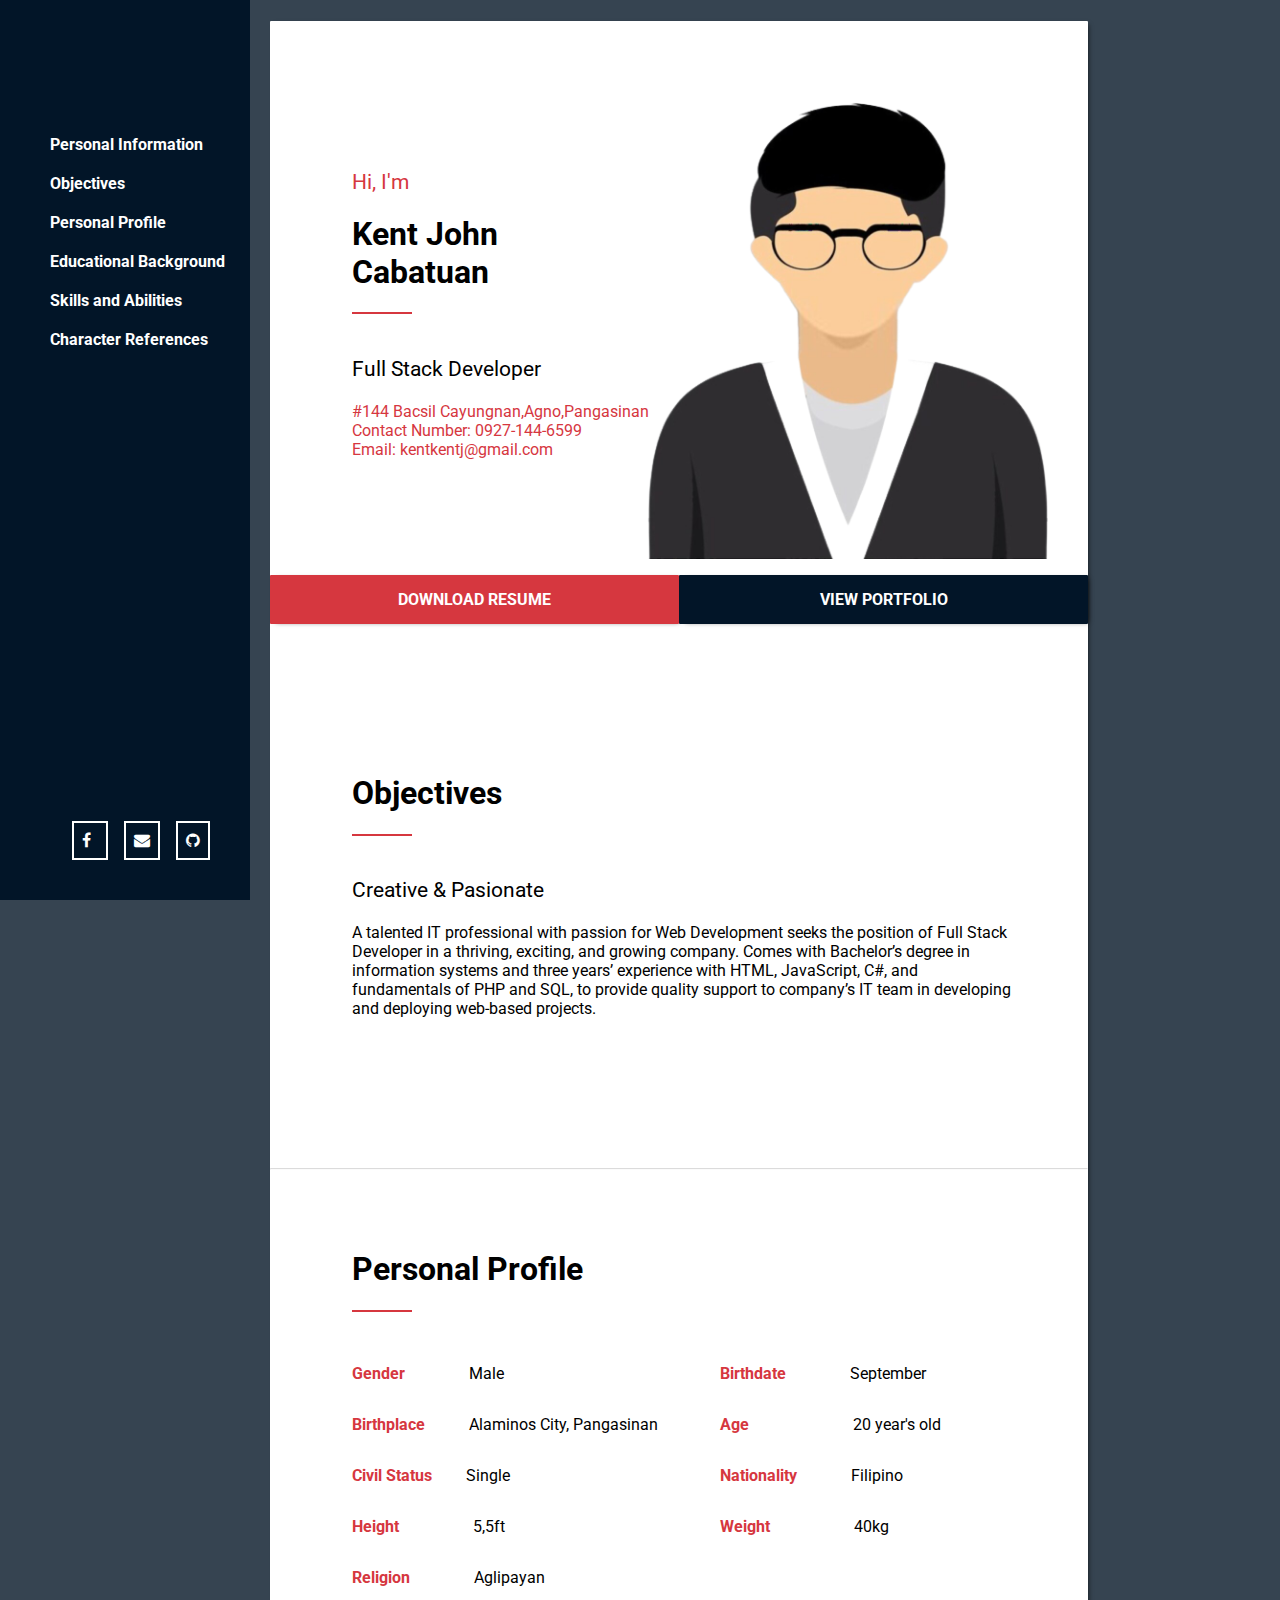
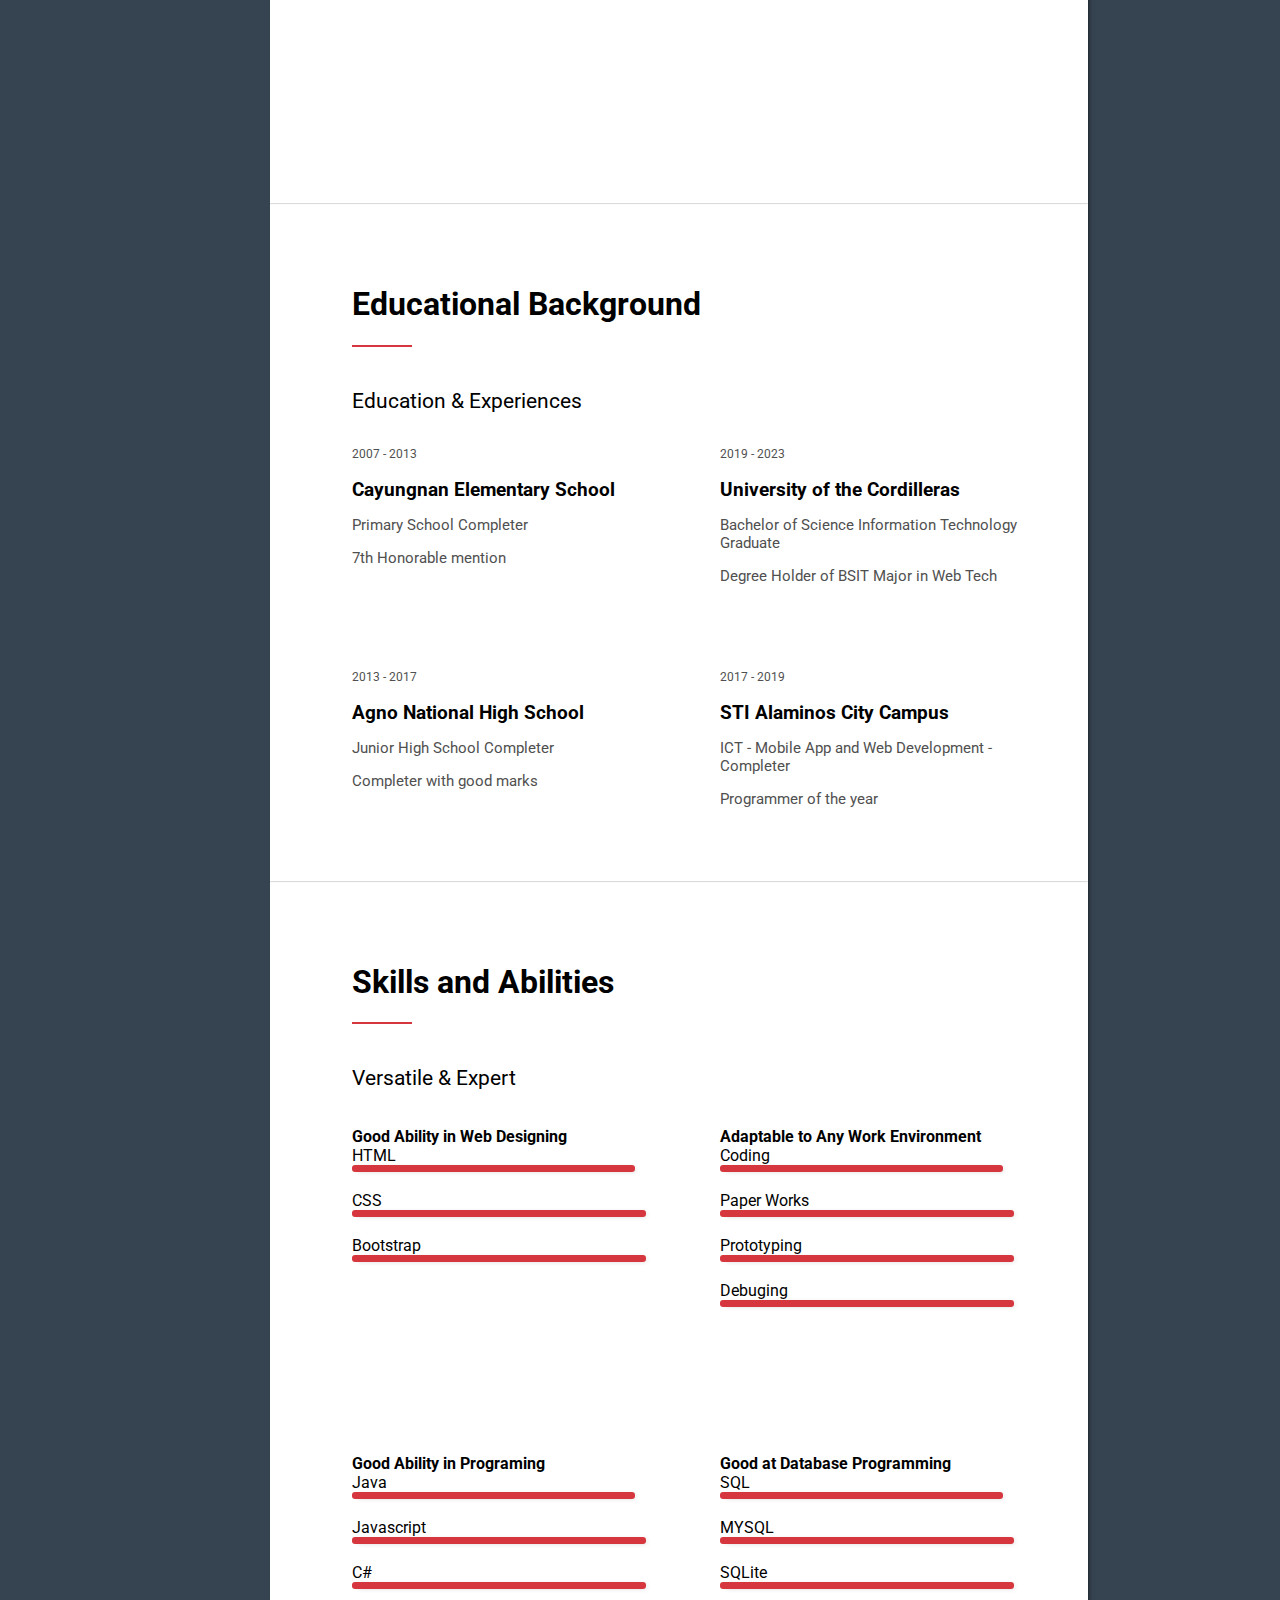
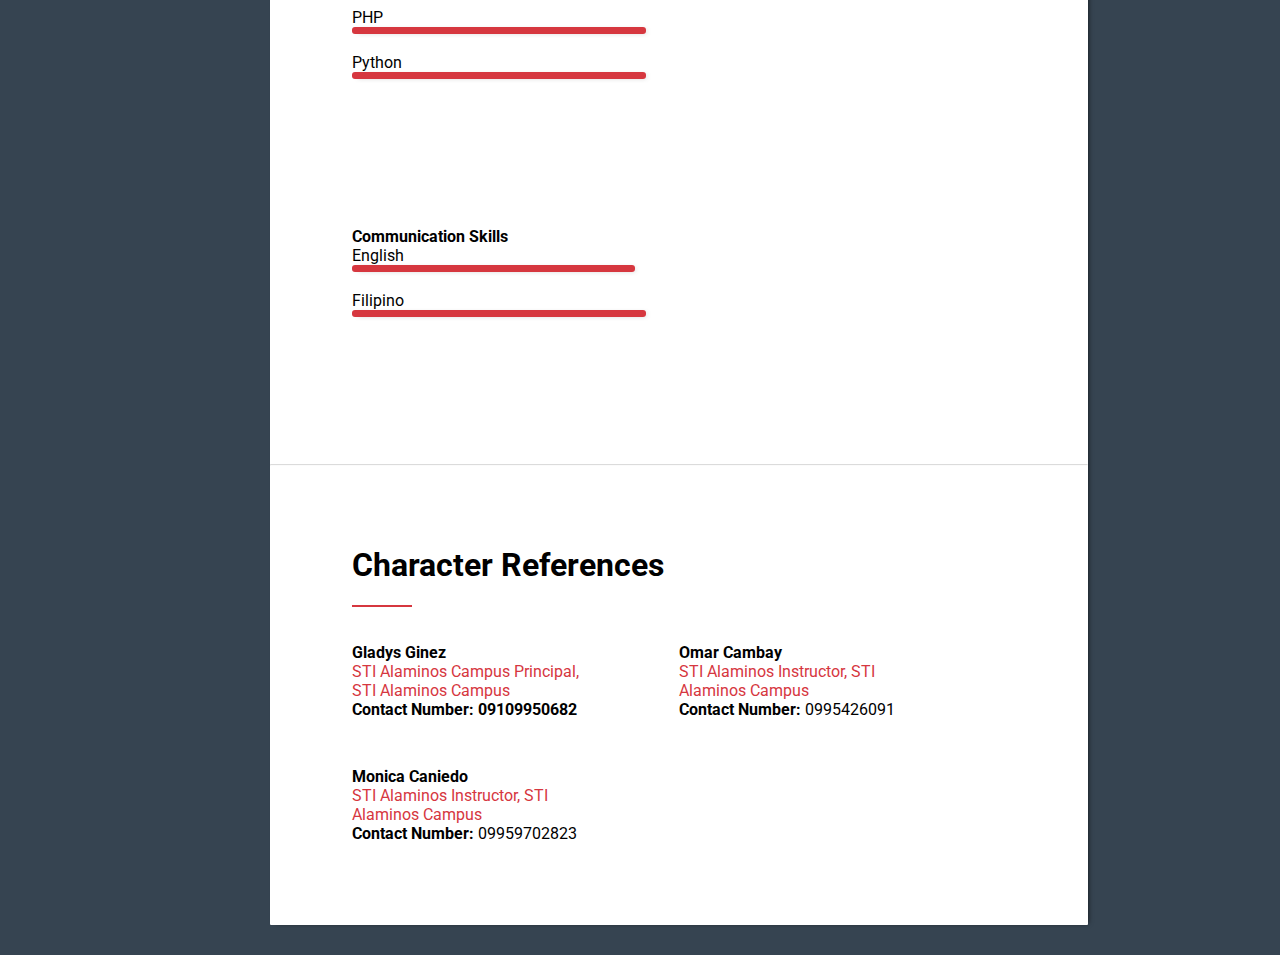
<file: index.html>
<!DOCTYPE html>
<html>
<head>
	<title>Cabatuan Kent John P. - Resume</title>
    <!--meta-->
    <meta name="viewport" content="width=device-width, initial-scale=1.0" charset="utf-8">
	<!--css-->
	<link rel="stylesheet" type="text/css" href="css/style.css">
	<link rel="stylesheet" href="https://cdnjs.cloudflare.com/ajax/libs/font-awesome/4.7.0/css/font-awesome.min.css">
	<style type="text/css">
		.education-stat{
			margin-bottom: 70px;
		}
		hr{
			opacity: 0.2;
			border-top: 1px solid #505050; 
		}
	</style>
</head>
<body class="primary">
	<div class="responsive-navbar primary-dark">
		<ul class="responsive-navbar-list">
			<li class="responsive-navbar-item">
				<a class="text-color-default responsive-navbar-link" href="#personal-information">Personal Information</a>
			</li>
			<li class="responsive-navbar-item">
				<a class="text-color-default responsive-navbar-link" href="#objectives">Objectives</a>
			</li>
			<li class="responsive-navbar-item">
				<a class="text-color-default responsive-navbar-link" href="#personal-profile">Personal Profile</a>
			</li>
			<li class="responsive-navbar-item">
				<a class="text-color-default responsive-navbar-link" href="#educational-background">Educational Background</a>
			</li>
			<li class="responsive-navbar-item">
				<a class="text-color-default responsive-navbar-link" href="#skills">Skills and Abilities</a>
			</li>
			<li class="responsive-navbar-item">
				<a class="text-color-default responsive-navbar-link" href="#character-reference">Character References </a>
			</li>
		</ul>
	</div>
	<div class="sidenav-desktop primary-dark">
		<ul class="navbar-list">
			<li class="navbar-item">
				<a class="text-color-default navbar-link" href="#personal-information">Personal Information</a>
			</li>
			<li class="navbar-item">
				<a class="text-color-default navbar-link" href="#objectives">Objectives</a>
			</li>
			<li class="navbar-item">
				<a class="text-color-default navbar-link" href="#personal-profile">Personal Profile</a>
			</li>
			<li class="navbar-item">
				<a class="text-color-default navbar-link" href="#educational-background">Educational Background</a>
			</li>
			<li class="navbar-item">
				<a class="text-color-default navbar-link" href="#skills">Skills and Abilities</a>
			</li>
			<li class="navbar-item">
				<a class="text-color-default navbar-link" href="#character-reference">Character References </a>
			</li>
		</ul>
		<div class="footer primary-dark">
			<ul id="project">
				<li class="project-list">
					<a class="text-color-default project-icon" href="facebook.html" target="_blank" style="padding-right: 15px;"><i class="fa fa-facebook" aria-hidden="true"></i></a>
				</li>
				<li class="project-list">
					<a class="text-color-default project-icon" href="mailto:kentkentj@gmail.com?subject=pplication%20Line&body=Thought%20you%20might%20be%20interested%20in%20this%20http://www.yourdomain.com"><i class="fa fa-envelope" aria-hidden="true"></i></a>  
				</li>
				<li class="project-list">
					<a class="text-color-default project-icon" href="#"><i class="fa fa-github" aria-hidden="true"></i></a>
				</li>
			</ul>
	    </div>
	</div>
	<div class="content">
		<div class="inner-content">
			<div class="background-color-default border" id="personal-information">
    	        <div class="inner-content-fluid" style="position: relative;">
    	            <p id="i-am" class="text-accent sub-head-text">Hi, I'm</p>
    	            <h1 id="name-header">Kent John<br>Cabatuan</h1>
    	            <div class="border-text"></div>
    	            <p id="position" class="sub-head-text">Full Stack Developer</p>
    	            <p class="text-accent" style="padding-bottom: 100px;">
    	            	#144 Bacsil Cayungnan,Agno,Pangasinan<br>
                        Contact Number: 0927-144-6599<br>
                        Email: kentkentj@gmail.com
    	            </p>
    	            <img class="profile-picture" src="image/avatar.png" align="Kent">
    	        </div>

    	        <div class="row">
    	        	<div class="col-6">
    	        		<div class="btn accent border">
    	        		    <a class="text-color-default" href="download-resume.html" target="_blank">DOWNLOAD RESUME</a>
    	        	    </div>
    	        	</div>
    	        	<div class="col-6">
    	        		<div class="btn primary-dark border">
    	        		    <a class="text-color-default" href="portfolio.html" target="_blank">VIEW PORTFOLIO</a>
    	        	    </div>
    	        	</div>
    	        </div>
    	        <div class="inner-content-fluid subject-head" id="objectives">
		            <h1>Objectives</h1>
		            <div class="border-text"></div>
                    <p class="sub-head-text" style="padding-top: 20px;">Creative & Pasionate</p>
		            <p class="pharagraph-indent" style="margin-bottom: 150px;">
			            A talented IT professional with passion for Web Development seeks the position of Full Stack Developer in a thriving, exciting, and growing company. Comes with Bachelor’s degree in information systems and three years’ experience with HTML, JavaScript, C#, and fundamentals of PHP and SQL, to provide quality support to company’s IT team in developing and deploying web-based projects.
		            </p> 
	            </div>
	            <hr>
                <!--Personal Profile-->
                <div class="inner-content-fluid subject-head" id="personal-profile" style="margin-bottom: 200px;">
                	<h1>Personal Profile</h1>
		            <div class="border-text"></div>
                	<div class="row" style="margin-top: 5%;">
                		<div class="col-6">
                			<p>
                			    <span class="profile-subject text-accent">Gender</span>
                			    <span>Male</span>
                			</p>
                		</div>
                		<div class="col-6">
                			<p>
                			    <span class="profile-subject text-accent">Birthdate</span>
                			    <span>September</span>
                			</p>
                		</div>
                		<div class="col-6">
                			<p>
                			    <span class="profile-subject text-accent" style="padding-right: 40px;">Birthplace</span>
                			    <span>Alaminos City, Pangasinan</span>
                			</p>
                		</div>
                		<div class="col-6">
                			<p>
                			    <span class="profile-subject text-accent" style="padding-right: 100px;">Age</span>
                			    <span>20 year's old</span>
                			</p>
                		</div>
                		<div class="col-6">
                			<p>
                			    <span class="profile-subject text-accent" style="padding-right: 30px;">Civil Status</span>
                			    <span>Single</span>
                			</p>
                		</div>
                		<div class="col-6">
                			<p>
                			    <span class="profile-subject text-accent" style="padding-right: 50px;">Nationality</span>
                			    <span>Filipino</span>
                			</p>
                		</div>
                		<div class="col-6">
                			<p> 
                			    <span class="profile-subject text-accent" style="padding-right: 70px;">Height</span>
                			    <span>5,5ft</span>
                			</p>
                		</div>
                		<div class="col-6">
                			<p>
                			    <span class="profile-subject text-accent" style="padding-right: 80px;">Weight</span>
                			    <span>40kg</span>
                			</p>
                		</div>
                		<div class="col-6">
                			<p>
                			    <span class="profile-subject text-accent">Religion</span>
                			    <span>Aglipayan</span>
                			</p>
                		</div>
                	</div>
                </div>
                <hr>
	            <div class="inner-content-fluid subject-head" id="educational-background">
		            <h1>Educational Background</h1>
                    <div class="border-text"></div>
                    <p class="sub-head-text" style="padding-top: 20px;">Education & Experiences</p>
                    <div class="row education-stat">
                    	<div class="col-6">
                    		<p class="text-color-default-dark lb-date">2007 - 2013</p>
                    		<h3 class="lb-place">Cayungnan Elementary School</h3>
                    		<p class="text-color-default-dark lb-desc">
                    			Primary School Completer
                    		</p>
                    		<p class="text-color-default-dark lb-desc">
                    			7th Honorable mention
                    		</p>
                    	</div>
                    	<div class="col-6">
                    		<p class="text-color-default-dark lb-date">2019 - 2023</p>
                    		<h3 class="lb-place">University of the Cordilleras</h3>
                    		<p class="text-color-default-dark lb-desc">
                    			 Bachelor of Science Information Technology Graduate
                    		</p>
                    		<p class="text-color-default-dark lb-desc">
                    			 Degree Holder of BSIT Major in Web Tech
                    		</p>
                    	</div>
                    </div>
                    <div class="row education-stat">
                    	<div class="col-6">
                    		<p class="text-color-default-dark lb-date">2013 - 2017</p>
                    		<h3 class="lb-place">Agno National High School</h3>
                    		<p class="text-color-default-dark lb-desc">
                    			Junior High School Completer
                    		</p>
                    		<p class="text-color-default-dark lb-desc">
                    			Completer with good marks
                    		</p>
                    	</div>
                    	<div class="col-6">
                    		<p class="text-color-default-dark lb-date">2017 - 2019</p>
                    		<h3 class="lb-place">STI Alaminos City Campus</h3>
                    		<p class="text-color-default-dark lb-desc">
                    			ICT - Mobile App and Web Development - Completer
                    		</p>
                    		<p class="text-color-default-dark lb-desc">
                    			Programmer of the year
                    		</p>
                    	</div>
                    </div>
	            </div>
                <hr>
	            <div class="inner-content-fluid subject-head" id="skills">
		            <h1>Skills and Abilities</h1>
		            <div class="border-text"></div>
		            <p class="sub-head-text" style="padding-top: 20px;">Versatile & Expert</p>
		            <div class="row" style="margin-top: 5%;">
		            	<div class="col-6">
		            		<b> Good Ability in Web Designing</b>
		            		<br>
		            		<span>HTML</span>
		            		<div class="border-text border-skills" style="border-bottom: 7px solid #D6373F;width: 77%;"></div>

                            <br>
		            		<span>CSS</span>
		            		<div class="border-text border-skills" style="border-bottom: 7px solid #D6373F;width: 80%;"></div>

		            		<br>
		            		<span>Bootstrap</span>
		            		<div class="border-text border-skills" style="border-bottom: 7px solid #D6373F;width: 80%;"></div>
		            	</div>

		            	<div class="col-6">
		            		<b>Adaptable to Any Work Environment</b>
		            		<br>
		            		<span>Coding</span>
		            		<div class="border-text border-skills" style="border-bottom: 7px solid #D6373F;width: 77%;"></div>

                            <br>
		            		<span>Paper Works</span>
		            		<div class="border-text border-skills" style="border-bottom: 7px solid #D6373F;width: 80%;"></div>

                            <br>
		            		<span>Prototyping</span>
		            		<div class="border-text border-skills" style="border-bottom: 7px solid #D6373F;width: 80%;"></div>

                            <br>
		            		<span>Debuging</span>
		            		<div class="border-text border-skills" style="border-bottom: 7px solid #D6373F;width: 80%;"></div>
		            	</div>
		            </div>

		            <div class="row" style="margin-top: 20%;">
		            	<div class="col-6">
		            		<b>Good Ability in Programing</b>
		            		<br>
		            		<span>Java</span>
		            		<div class="border-text border-skills" style="border-bottom: 7px solid #D6373F;width: 77%;"></div>

                            <br>
		            		<span>Javascript</span>
		            		<div class="border-text border-skills" style="border-bottom: 7px solid #D6373F;width: 80%;"></div>

		            		<br>
		            		<span>C#</span>
		            		<div class="border-text border-skills" style="border-bottom: 7px solid #D6373F;width: 80%;"></div>

		            		<br>
		            		<span>PHP</span>
		            		<div class="border-text border-skills" style="border-bottom: 7px solid #D6373F;width: 80%;"></div>

		            		<br>
		            		<span>Python</span>
		            		<div class="border-text border-skills" style="border-bottom: 7px solid #D6373F;width: 80%;"></div>
		            	</div>

		            	<div class="col-6">
		            		<b>Good at Database Programming</b>
		            		<br>
		            		<span>SQL</span>
		            		<div class="border-text border-skills" style="border-bottom: 7px solid #D6373F;width: 77%;"></div>

                            <br>
		            		<span>MYSQL</span>
		            		<div class="border-text border-skills" style="border-bottom: 7px solid #D6373F;width: 80%;"></div>

		            		<br>
		            		<span>SQLite</span>
		            		<div class="border-text border-skills" style="border-bottom: 7px solid #D6373F;width: 80%;"></div>
		            	</div>
		            </div>

		            <div class="row" style="margin-top: 20%;margin-bottom: 20%;">
		            	<div class="col-6">
		            		<b>Communication Skills</b>
		            		<br>
		            		<span>English</span>
		            		<div class="border-text border-skills" style="border-bottom: 7px solid #D6373F;width: 77%;"></div>
                            <br>
		            		<span>Filipino</span>
		            		<div class="border-text border-skills" style="border-bottom: 7px solid #D6373F;width: 80%;"></div>
		            	</div>
		            </div>
	            </div>
                <hr>
	            <div class="inner-content-fluid subject-head" id="character-reference" style="margin-right: 10%;">
		            <h1>Character References</h1>
		            <div class="border-text"></div>
		            <div class="row" style="margin-top: 3%;">
		            	<div class="col-6">
		            	    <p class="character-reference-item">
			                    <b>Gladys Ginez</b> <br>
                                <span class="text-accent">STI Alaminos Campus Principal, STI Alaminos Campus</span> <br>
                                
                                <b>Contact Number: 09109950682</b>
		                    </p>
		            	</div>
		            	<div class="col-6">
		            		<p class="character-reference-item">
			                    <b>Omar Cambay</b> <br>
                                <span class="text-accent">STI Alaminos Instructor, STI Alaminos Campus</span> <br>
                                <b>Contact Number:</b> 0995426091
		                    </p>
		            	</div>
		            </div>
		            <div class="row">
		            	<div class="col-6">
                        	<p class="character-reference-item" style="padding-bottom: 20%;">
			                    <b>Monica Caniedo</b> <br>
                                <span class="text-accent">STI Alaminos Instructor, STI Alaminos Campus</span> <br>
                                <b>Contact Number:</b> 09959702823
		                    </p>		
                        </div>
		            </div>
	            </div>
            </div>
		</div>
	</div>
</body>
</html>
</file>
<file: css/style.css>
@import url('https://fonts.googleapis.com/css2?family=Roboto:wght@100;300;400;500;700&display=swap');
html {
	scroll-behavior: smooth;
}
body{
	font-family: 'Roboto', sans-serif;
	margin: 0;
}
*{
	box-sizing: border-box;
}
.sidenav-desktop{
	height: 100%;
	width: 250px;
	position: fixed;
	z-index: 1;
	top: 0;
	left: 0;
	overflow-x: hidden;
}
.content{
	margin-left: 250px;
    padding-left: 20px;
    margin-right: 15%;
    margin-bottom: 30px;
}
.footer{
	padding: 10px;
	color: #fff;
    position: absolute;
    bottom: 8px;
    left: 16px;
}
.navbar-list{
	margin-top: 50%;
	list-style-type: none;
}
.navbar-item{
	margin: 0 2px 0 0;
    float: left;
    padding: 10px;
    font-weight: bold;
}
.navbar-link , a{
	text-decoration: none;
}
.border{
	border-radius: 1px;
	box-shadow: 3px 1px 5px -3px rgba(0,0,0,0.75);
    -webkit-box-shadow: 3px 1px 5px -3px rgba(0,0,0,0.75);
    -moz-box-shadow: 3px 1px 5px -3px rgba(0,0,0,0.75);
}
.border-skills{
	border-radius: 3px;
	box-shadow: 3px 1px 5px -3px rgba(0,0,0,0.75);
    -webkit-box-shadow: 3px 1px 5px -3px rgba(0,0,0,0.75);
    -moz-box-shadow: 3px 1px 5px -3px rgba(0,0,0,0.75);
}
.row:after {
    content: "";
    clear: both;
    display: table;
}
.col-6{
	float: left;
	width: 50%;
}
.col-3{
	float: left;
	width: 25%;
}
.border-text{
	width: 60px;
	border-bottom: 2px solid #D6373F;
}
.sub-head-text{
	font-size: 16pt;
}
.inner-content-fluid{
	margin-left: 10%;
}
.pharagraph-indent{
   padding-right: 10%;
}
.character-reference-item{
	margin-right: 100px;
	padding-bottom: 5%;
}
.header{
	font-size: 36pt;
}
.subject-head{
	margin-top: 80px;
}
.profile-subject{
	font-weight: bold;
	padding-right: 60px;
}
.responsive-navbar{display: none;}
.responsive-navbar-list .responsive-navbar-link{
    list-style-type: none;
    margin: 0;
    padding: 20px;
    width: 100%;
}
.responsive-navbar-item{
   display: block;
   color: #000;
   padding: 8px 16px;
   text-decoration: none;
}
.project-icon{
	border: 2px solid #fff;
	padding: 8px;
}
.project-icon:hover{
	opacity: 0.6;
}
.profile-picture{
	width: 65%;
	position: absolute;
    right: 0px;
    bottom: 0px;
    z-index: 1;
}
.lb-date{
	font-size: 9pt;
}
.lb-place{
	font-weight: 700;
}
.lb-desc{
	line-height: -5;
	font-size: 11pt;
	margin-right: 50px;
}
.lb-date, .lb-place, .lb-desc{
	margin-bottom: 3px;
}
#project .project-list{
	display: inline-flex;
	padding: 6px;
	list-style-type: none;
	justify-content: center;
}
#i-am{
	padding-top: 20%;
}
#position{
	padding-top: 20px;
}
#objectives{
	margin-top: 150px;
}
/*colors*/
.background-color-default{background-color: #fff;}
.accent{background-color: #D6373F;}
.primary-dark{background-color: #021528;}
.primary{background-color: #364451;}

.text-color-default{color: #fff;}
.text-color-default-dark{color: #505050;}
.text-accent{color: #D6373F;}
.text-primary-dark{color: #021528;}
.text-primary{color: #364451;}

/*buttons*/
.btn{
	font-size: 12pt;
	font-weight:bold;
	padding: 15px;
	text-align: center;
}
.btn:hover{
	box-shadow: 0px 0px 5px 0px rgba(0,0,0,0.75);
    -webkit-box-shadow: 0px 0px 5px 0px rgba(0,0,0,0.75);
    -moz-box-shadow: 0px 0px 5px 0px rgba(0,0,0,0.75);
}

/*responsive view*/
@media only screen and (max-width: 700px) {
  .col-6,.col-3{
  	width: 100%;
  }
  .sidenav-desktop{display: none;}
  .responsive-navbar{display: block;}
  .content{margin: 0;}
  .profile-picture{
  	top: 0;
  	border-radius: 50%;
  	width: 50%;
  }
}
</file>
